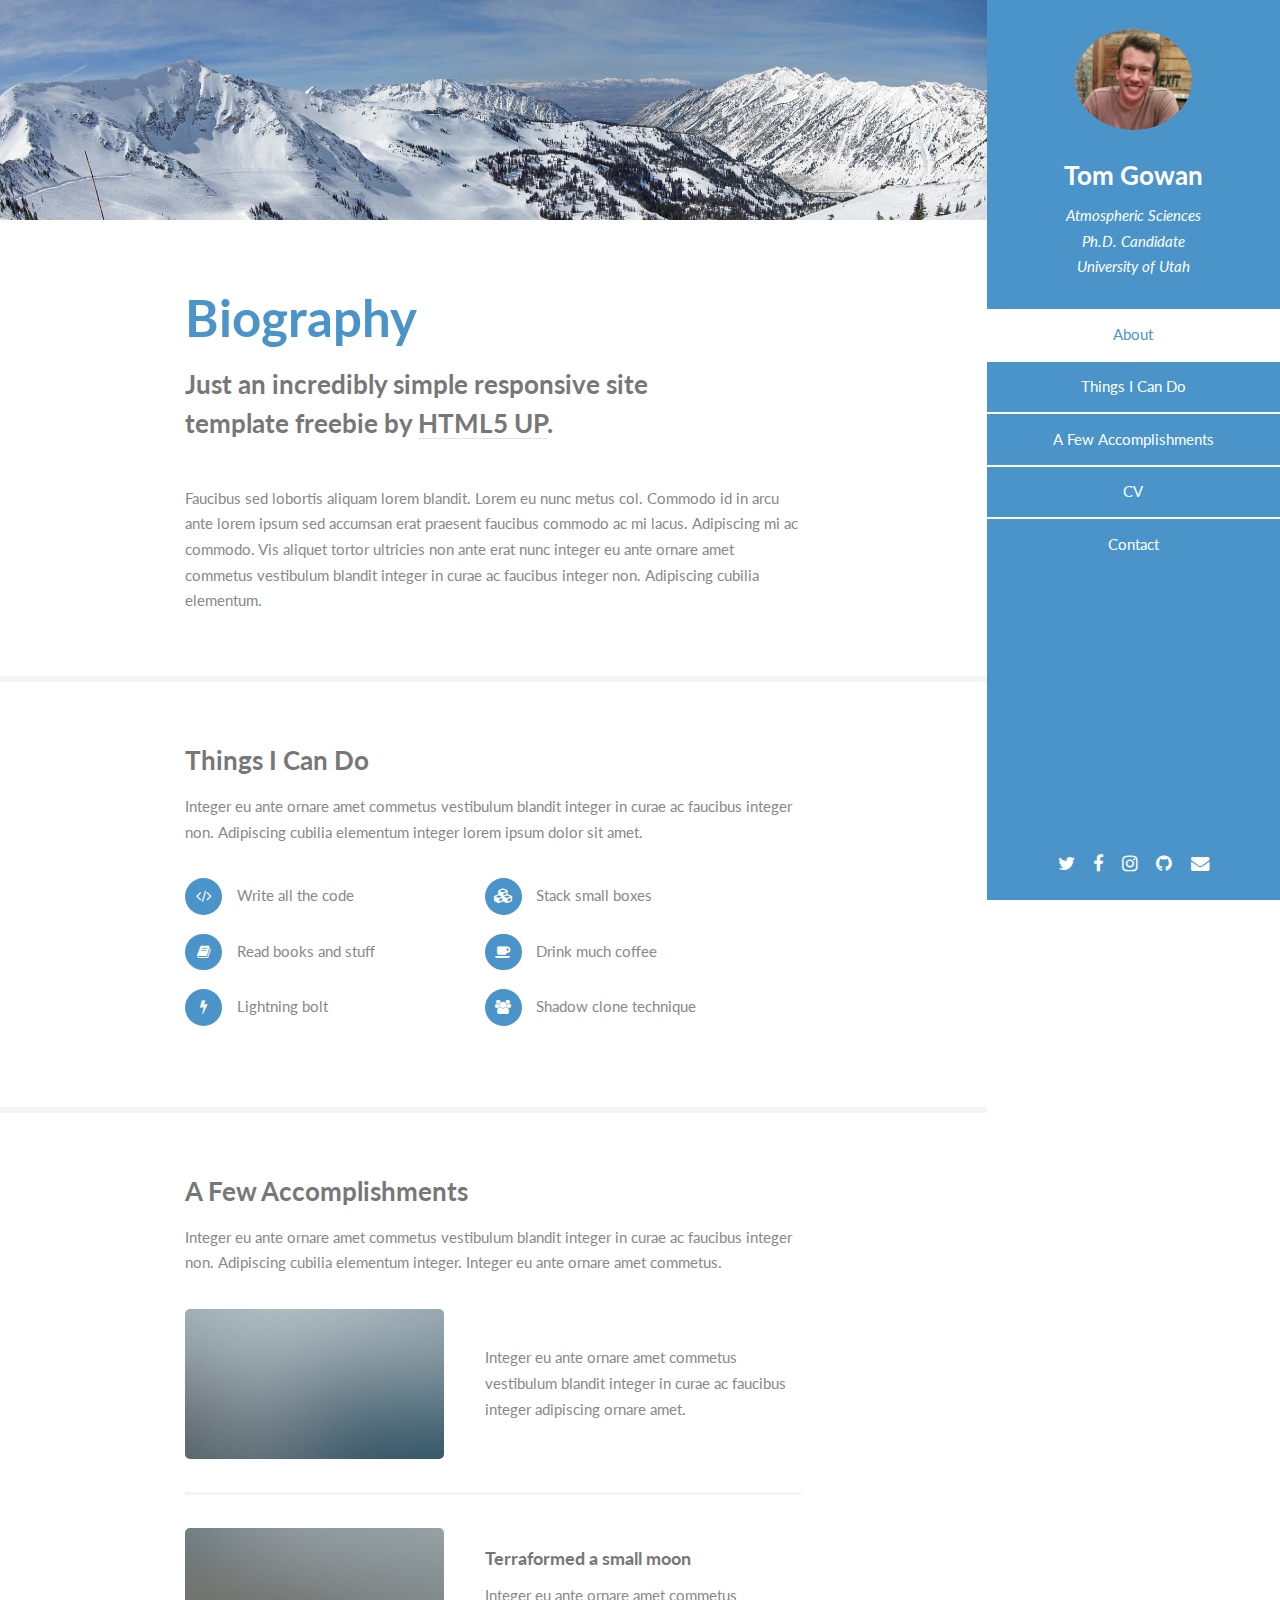
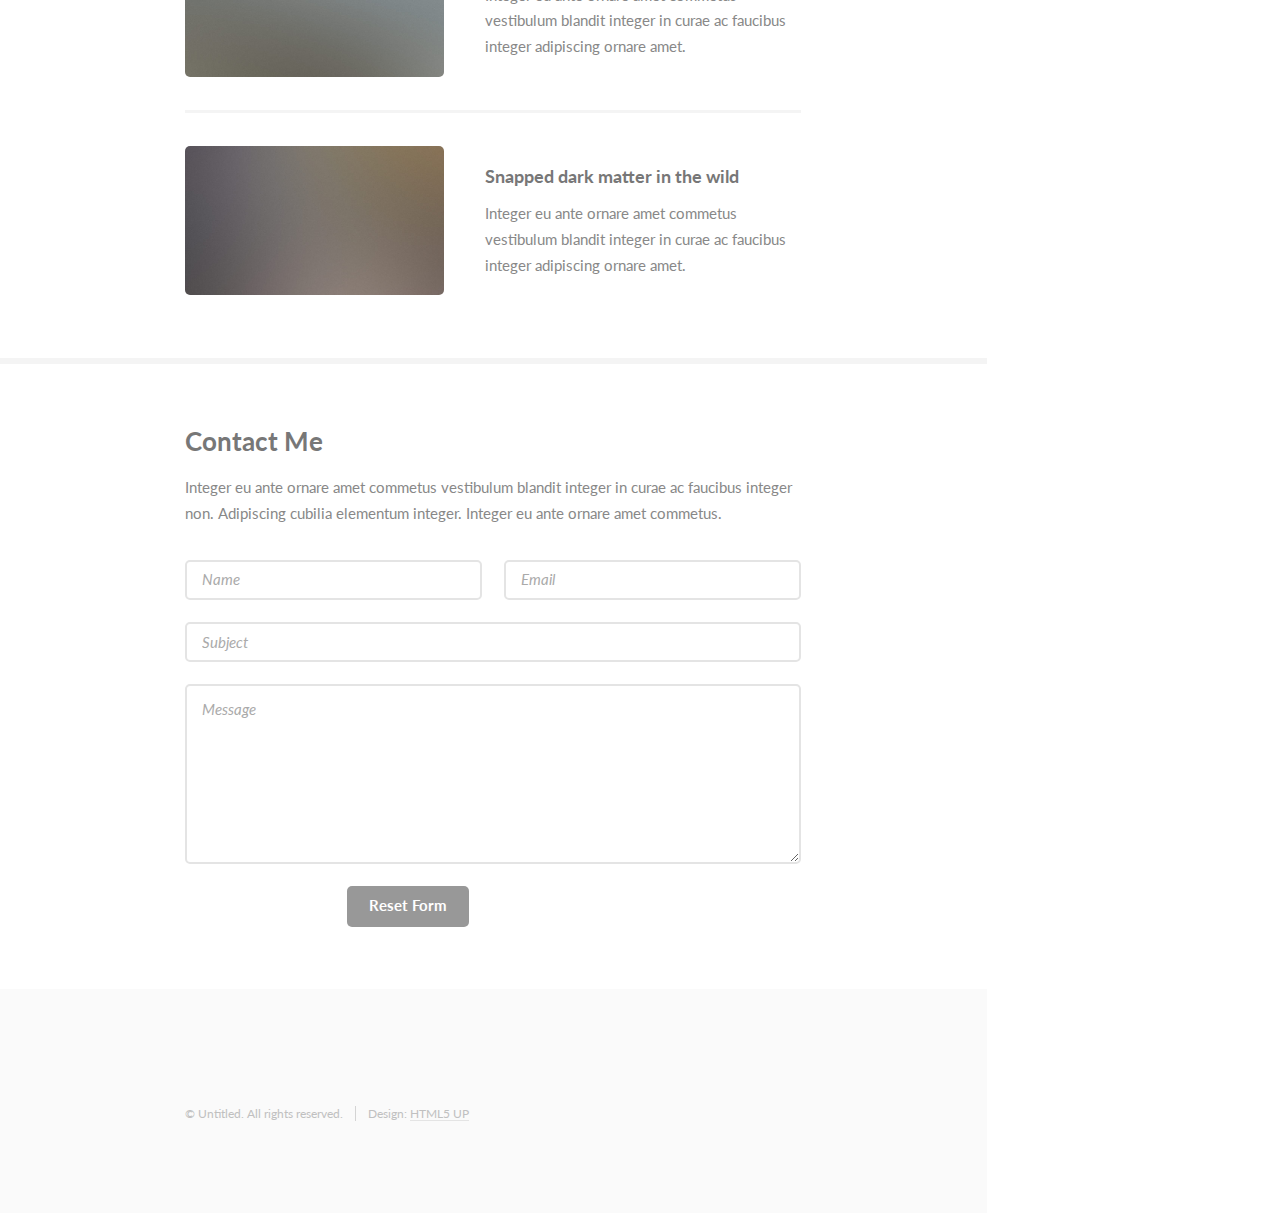
<file: index_backup.html>
<!DOCTYPE HTML>
<!--
	Read Only by HTML5 UP
	html5up.net | @ajlkn
	Free for personal and commercial use under the CCA 3.0 license (html5up.net/license)
-->
<html>
	<head>
		<title>Tom Gowan, U of Utah</title>
		<meta charset="utf-8" />
		<meta name="viewport" content="width=device-width, initial-scale=1" />
		<!--[if lte IE 8]><script src="assets/js/ie/html5shiv.js"></script><![endif]-->
		<link rel="stylesheet" href="assets/css/main.css" />
		<!--[if lte IE 8]><link rel="stylesheet" href="assets/css/ie8.css" /><![endif]-->
	</head>
	<body>

		<!-- Header -->
			<section id="header">
				<header>
					<span class="image avatar"><img src="images/avatar.jpg" alt="" /></span>
					<h1 id="logo"><a href="#">Tom Gowan</a></h1>
					<p>Atmospheric Sciences<br />
					   Ph.D. Candidate <br />
					   University of Utah</p>
				</header>
				<nav id="nav">
					<ul>
						<li><a href="#one" class="active">About</a></li>
						<li><a href="#two">Things I Can Do</a></li>
						<li><a href="#three">A Few Accomplishments</a></li>
						<li><a href="http://www.inscc.utah.edu/~u1013082/TGowan_CV.pdf">CV</a></li>
						<li><a href="#four">Contact</a></li>
					</ul>
				</nav>
				<footer>
					<ul class="icons">
						<li><a href="#" class="icon fa-twitter"><span class="label">Twitter</span></a></li>
						<li><a href="#" class="icon fa-facebook"><span class="label">Facebook</span></a></li>
						<li><a href="#" class="icon fa-instagram"><span class="label">Instagram</span></a></li>
						<li><a href="#" class="icon fa-github"><span class="label">Github</span></a></li>
						<li><a href="#" class="icon fa-envelope"><span class="label">Email</span></a></li>
					</ul>
				</footer>
			</section>

		<!-- Wrapper -->
			<div id="wrapper">

				<!-- Main -->
					<div id="main">

						<!-- One -->
							<section id="one">
								<div class="container">
									<header class="major">
										<h2>Biography</h2>
										<p>Just an incredibly simple responsive site<br />
										template freebie by <a href="http://html5up.net">HTML5 UP</a>.</p>
																			
</header>
									<p>Faucibus sed lobortis aliquam lorem blandit. Lorem eu nunc metus col. Commodo id in arcu ante lorem ipsum sed accumsan erat praesent faucibus commodo ac mi lacus. Adipiscing mi ac commodo. Vis aliquet tortor ultricies non ante erat nunc integer eu ante ornare amet commetus vestibulum blandit integer in curae ac faucibus integer non. Adipiscing cubilia elementum.</p>
								</div>
							</section>

						<!-- Two -->
							<section id="two">
								<div class="container">
									<h3>Things I Can Do</h3>
									<p>Integer eu ante ornare amet commetus vestibulum blandit integer in curae ac faucibus integer non. Adipiscing cubilia elementum integer lorem ipsum dolor sit amet.</p>
									<ul class="feature-icons">
										<li class="fa-code">Write all the code</li>
										<li class="fa-cubes">Stack small boxes</li>
										<li class="fa-book">Read books and stuff</li>
										<li class="fa-coffee">Drink much coffee</li>
										<li class="fa-bolt">Lightning bolt</li>
										<li class="fa-users">Shadow clone technique</li>
									</ul>
								</div>
							</section>

						<!-- Three -->
							<section id="three">
								<div class="container">
									<h3>A Few Accomplishments</h3>
									<p>Integer eu ante ornare amet commetus vestibulum blandit integer in curae ac faucibus integer non. Adipiscing cubilia elementum integer. Integer eu ante ornare amet commetus.</p>
									<div class="features">
										<article>
											<a href="#" class="image"><img src="images/pic01.jpg" alt="" /></a>
											<div class="inner">
												<p>Integer eu ante ornare amet commetus vestibulum blandit integer in curae ac faucibus integer adipiscing ornare amet.</p>
											</div>
										</article>
										<article>
											<a href="#" class="image"><img src="images/pic02.jpg" alt="" /></a>
											<div class="inner">
												<h4>Terraformed a small moon</h4>
												<p>Integer eu ante ornare amet commetus vestibulum blandit integer in curae ac faucibus integer adipiscing ornare amet.</p>
											</div>
										</article>
										<article>
											<a href="#" class="image"><img src="images/pic03.jpg" alt="" /></a>
											<div class="inner">
												<h4>Snapped dark matter in the wild</h4>
												<p>Integer eu ante ornare amet commetus vestibulum blandit integer in curae ac faucibus integer adipiscing ornare amet.</p>
											</div>
										</article>
									</div>
								</div>
							</section>

						<!-- Four -->
							<section id="four">
								<div class="container">
									<h3>Contact Me</h3>
									<p>Integer eu ante ornare amet commetus vestibulum blandit integer in curae ac faucibus integer non. Adipiscing cubilia elementum integer. Integer eu ante ornare amet commetus.</p>
									<form method="post" action="#">
										<div class="row uniform">
											<div class="6u 12u(xsmall)"><input type="text" name="name" id="name" placeholder="Name" /></div>
											<div class="6u 12u(xsmall)"><input type="email" name="email" id="email" placeholder="Email" /></div>
										</div>
										<div class="row uniform">
											<div class="12u"><input type="text" name="subject" id="subject" placeholder="Subject" /></div>
										</div>
										<div class="row uniform">
											<div class="12u"><textarea name="message" id="message" placeholder="Message" rows="6"></textarea></div>
										</div>
										<div class="row uniform">
											<div class="12u">
												<ul class="actions">
													<li><input type="submit" class="special" value="Send Message" /></li>
													<li><input type="reset" value="Reset Form" /></li>
												</ul>
											</div>
										</div>
									</form>
								</div>
							</section>

						<!-- Five -->
						<!--
							<section id="five">
								<div class="container">
									<h3>Elements</h3>

									<section>
										<h4>Text</h4>
										<p>This is <b>bold</b> and this is <strong>strong</strong>. This is <i>italic</i> and this is <em>emphasized</em>.
										This is <sup>superscript</sup> text and this is <sub>subscript</sub> text.
										This is <u>underlined</u> and this is code: <code>for (;;) { ... }</code>. Finally, <a href="#">this is a link</a>.</p>
										<hr />
										<header>
											<h4>Heading with a Subtitle</h4>
											<p>Lorem ipsum dolor sit amet nullam id egestas urna aliquam</p>
										</header>
										<p>Nunc lacinia ante nunc ac lobortis. Interdum adipiscing gravida odio porttitor sem non mi integer non faucibus ornare mi ut ante amet placerat aliquet. Volutpat eu sed ante lacinia sapien lorem accumsan varius montes viverra nibh in adipiscing blandit tempus accumsan.</p>
										<header>
											<h5>Heading with a Subtitle</h5>
											<p>Lorem ipsum dolor sit amet nullam id egestas urna aliquam</p>
										</header>
										<p>Nunc lacinia ante nunc ac lobortis. Interdum adipiscing gravida odio porttitor sem non mi integer non faucibus ornare mi ut ante amet placerat aliquet. Volutpat eu sed ante lacinia sapien lorem accumsan varius montes viverra nibh in adipiscing blandit tempus accumsan.</p>
										<hr />
										<h2>Heading Level 2</h2>
										<h3>Heading Level 3</h3>
										<h4>Heading Level 4</h4>
										<h5>Heading Level 5</h5>
										<h6>Heading Level 6</h6>
										<hr />
										<h5>Blockquote</h5>
										<blockquote>Fringilla nisl. Donec accumsan interdum nisi, quis tincidunt felis sagittis eget tempus euismod. Vestibulum ante ipsum primis in faucibus vestibulum. Blandit adipiscing eu felis iaculis volutpat ac adipiscing accumsan faucibus. Vestibulum ante ipsum primis in faucibus lorem ipsum dolor sit amet nullam adipiscing eu felis.</blockquote>
										<h5>Preformatted</h5>
										<pre><code>i = 0;

	while (!deck.isInOrder()) {
	    print 'Iteration ' + i;
	    deck.shuffle();
	    i++;
	}

	print 'It took ' + i + ' iterations to sort the deck.';</code></pre>
									</section>

									<section>
										<h4>Lists</h4>
										<div class="row">
											<div class="6u 12u(xsmall)">
												<h5>Unordered</h5>
												<ul>
													<li>Dolor pulvinar etiam magna etiam.</li>
													<li>Sagittis adipiscing lorem eleifend.</li>
													<li>Felis enim feugiat dolore viverra.</li>
												</ul>
												<h5>Alternate</h5>
												<ul class="alt">
													<li>Dolor pulvinar etiam magna etiam.</li>
													<li>Sagittis adipiscing lorem eleifend.</li>
													<li>Felis enim feugiat dolore viverra.</li>
												</ul>
											</div>
											<div class="6u 12u(xsmall)">
												<h5>Ordered</h5>
												<ol>
													<li>Dolor pulvinar etiam magna etiam.</li>
													<li>Etiam vel felis at lorem sed viverra.</li>
													<li>Felis enim feugiat dolore viverra.</li>
													<li>Dolor pulvinar etiam magna etiam.</li>
													<li>Etiam vel felis at lorem sed viverra.</li>
													<li>Felis enim feugiat dolore viverra.</li>
												</ol>
												<h5>Icons</h5>
												<ul class="icons">
													<li><a href="#" class="icon fa-twitter"><span class="label">Twitter</span></a></li>
													<li><a href="#" class="icon fa-facebook"><span class="label">Facebook</span></a></li>
													<li><a href="#" class="icon fa-instagram"><span class="label">Instagram</span></a></li>
													<li><a href="#" class="icon fa-github"><span class="label">Github</span></a></li>
													<li><a href="#" class="icon fa-dribbble"><span class="label">Dribbble</span></a></li>
													<li><a href="#" class="icon fa-tumblr"><span class="label">Tumblr</span></a></li>
												</ul>
											</div>
										</div>
										<h5>Actions</h5>
										<ul class="actions">
											<li><a href="#" class="button special">Default</a></li>
											<li><a href="#" class="button">Default</a></li>
											<li><a href="#" class="button alt">Default</a></li>
										</ul>
										<ul class="actions small">
											<li><a href="#" class="button special small">Small</a></li>
											<li><a href="#" class="button small">Small</a></li>
											<li><a href="#" class="button alt small">Small</a></li>
										</ul>
										<div class="row">
											<div class="3u 6u(medium) 12u$(xsmall)">
												<ul class="actions vertical">
													<li><a href="#" class="button special">Default</a></li>
													<li><a href="#" class="button">Default</a></li>
													<li><a href="#" class="button alt">Default</a></li>
												</ul>
											</div>
											<div class="3u 6u$(medium) 12u$(xsmall)">
												<ul class="actions vertical small">
													<li><a href="#" class="button special small">Small</a></li>
													<li><a href="#" class="button small">Small</a></li>
													<li><a href="#" class="button alt small">Small</a></li>
												</ul>
											</div>
											<div class="3u 6u(medium) 12u$(xsmall)">
												<ul class="actions vertical">
													<li><a href="#" class="button special fit">Default</a></li>
													<li><a href="#" class="button fit">Default</a></li>
													<li><a href="#" class="button alt fit">Default</a></li>
												</ul>
											</div>
											<div class="3u 6u$(medium) 12u$(xsmall)">
												<ul class="actions vertical small">
													<li><a href="#" class="button special small fit">Small</a></li>
													<li><a href="#" class="button small fit">Small</a></li>
													<li><a href="#" class="button alt small fit">Small</a></li>
												</ul>
											</div>
										</div>
									</section>

									<section>
										<h4>Table</h4>
										<h5>Default</h5>
										<div class="table-wrapper">
											<table>
												<thead>
													<tr>
														<th>Name</th>
														<th>Description</th>
														<th>Price</th>
													</tr>
												</thead>
												<tbody>
													<tr>
														<td>Item One</td>
														<td>Ante turpis integer aliquet porttitor.</td>
														<td>29.99</td>
													</tr>
													<tr>
														<td>Item Two</td>
														<td>Vis ac commodo adipiscing arcu aliquet.</td>
														<td>19.99</td>
													</tr>
													<tr>
														<td>Item Three</td>
														<td> Morbi faucibus arcu accumsan lorem.</td>
														<td>29.99</td>
													</tr>
													<tr>
														<td>Item Four</td>
														<td>Vitae integer tempus condimentum.</td>
														<td>19.99</td>
													</tr>
													<tr>
														<td>Item Five</td>
														<td>Ante turpis integer aliquet porttitor.</td>
														<td>29.99</td>
													</tr>
												</tbody>
												<tfoot>
													<tr>
														<td colspan="2"></td>
														<td>100.00</td>
													</tr>
												</tfoot>
											</table>
										</div>

										<h5>Alternate</h5>
										<div class="table-wrapper">
											<table class="alt">
												<thead>
													<tr>
														<th>Name</th>
														<th>Description</th>
														<th>Price</th>
													</tr>
												</thead>
												<tbody>
													<tr>
														<td>Item One</td>
														<td>Ante turpis integer aliquet porttitor.</td>
														<td>29.99</td>
													</tr>
													<tr>
														<td>Item Two</td>
														<td>Vis ac commodo adipiscing arcu aliquet.</td>
														<td>19.99</td>
													</tr>
													<tr>
														<td>Item Three</td>
														<td> Morbi faucibus arcu accumsan lorem.</td>
														<td>29.99</td>
													</tr>
													<tr>
														<td>Item Four</td>
														<td>Vitae integer tempus condimentum.</td>
														<td>19.99</td>
													</tr>
													<tr>
														<td>Item Five</td>
														<td>Ante turpis integer aliquet porttitor.</td>
														<td>29.99</td>
													</tr>
												</tbody>
												<tfoot>
													<tr>
														<td colspan="2"></td>
														<td>100.00</td>
													</tr>
												</tfoot>
											</table>
										</div>
									</section>

									<section>
										<h4>Buttons</h4>
										<ul class="actions">
											<li><a href="#" class="button special">Special</a></li>
											<li><a href="#" class="button">Default</a></li>
											<li><a href="#" class="button alt">Alternate</a></li>
										</ul>
										<ul class="actions">
											<li><a href="#" class="button special big">Big</a></li>
											<li><a href="#" class="button">Default</a></li>
											<li><a href="#" class="button alt small">Small</a></li>
										</ul>
										<ul class="actions fit">
											<li><a href="#" class="button special fit">Fit</a></li>
											<li><a href="#" class="button fit">Fit</a></li>
											<li><a href="#" class="button alt fit">Fit</a></li>
										</ul>
										<ul class="actions fit small">
											<li><a href="#" class="button special fit small">Fit + Small</a></li>
											<li><a href="#" class="button fit small">Fit + Small</a></li>
											<li><a href="#" class="button alt fit small">Fit + Small</a></li>
										</ul>
										<ul class="actions">
											<li><a href="#" class="button special icon fa-download">Icon</a></li>
											<li><a href="#" class="button icon fa-download">Icon</a></li>
											<li><a href="#" class="button alt icon fa-check">Icon</a></li>
										</ul>
										<ul class="actions">
											<li><span class="button special disabled">Special</span></li>
											<li><span class="button disabled">Default</span></li>
											<li><span class="button alt disabled">Alternate</span></li>
										</ul>
									</section>

									<section>
										<h4>Form</h4>
										<form method="post" action="#">
											<div class="row uniform">
												<div class="6u 12u(xsmall)">
													<input type="text" name="demo-name" id="demo-name" value="" placeholder="Name" />
												</div>
												<div class="6u 12u(xsmall)">
													<input type="email" name="demo-email" id="demo-email" value="" placeholder="Email" />
												</div>
											</div>
											<div class="row uniform">
												<div class="12u">
													<div class="select-wrapper">
														<select name="demo-category" id="demo-category">
															<option value="">- Category -</option>
															<option value="1">Manufacturing</option>
															<option value="1">Shipping</option>
															<option value="1">Administration</option>
															<option value="1">Human Resources</option>
														</select>
													</div>
												</div>
											</div>
											<div class="row uniform">
												<div class="4u 12u(medium)">
													<input type="radio" id="demo-priority-low" name="demo-priority" checked>
													<label for="demo-priority-low">Low Priority</label>
												</div>
												<div class="4u 12u(medium)">
													<input type="radio" id="demo-priority-normal" name="demo-priority">
													<label for="demo-priority-normal">Normal Priority</label>
												</div>
												<div class="4u 12u(medium)">
													<input type="radio" id="demo-priority-high" name="demo-priority">
													<label for="demo-priority-high">High Priority</label>
												</div>
											</div>
											<div class="row uniform">
												<div class="6u 12u(medium)">
													<input type="checkbox" id="demo-copy" name="demo-copy">
													<label for="demo-copy">Email me a copy of this message</label>
												</div>
												<div class="6u 12u(medium)">
													<input type="checkbox" id="demo-human" name="demo-human" checked>
													<label for="demo-human">I am a human and not a robot</label>
												</div>
											</div>
											<div class="row uniform">
												<div class="12u">
													<textarea name="demo-message" id="demo-message" placeholder="Enter your message" rows="6"></textarea>
												</div>
											</div>
											<div class="row uniform">
												<div class="12u">
													<ul class="actions">
														<li><input type="submit" value="Send Message" /></li>
														<li><input type="reset" value="Reset" class="alt" /></li>
													</ul>
												</div>
											</div>
										</form>
									</section>

									<section>
										<h4>Image</h4>
										<h5>Fit</h5>
										<span class="image fit"><img src="PANO_20171203_143949.jpg" alt="" /></span>
										<div class="box alt">
											<div class="row 50% uniform">
												<div class="4u"><span class="image fit"><img src="images/pic01.jpg" alt="" /></span></div>
												<div class="4u"><span class="image fit"><img src="images/pic02.jpg" alt="" /></span></div>
												<div class="4u"><span class="image fit"><img src="images/pic03.jpg" alt="" /></span></div>
											</div>
											<div class="row 50% uniform">
												<div class="4u"><span class="image fit"><img src="images/pic02.jpg" alt="" /></span></div>
												<div class="4u"><span class="image fit"><img src="images/pic03.jpg" alt="" /></span></div>
												<div class="4u"><span class="image fit"><img src="images/pic01.jpg" alt="" /></span></div>
											</div>
											<div class="row 50% uniform">
												<div class="4u"><span class="image fit"><img src="images/pic03.jpg" alt="" /></span></div>
												<div class="4u"><span class="image fit"><img src="images/pic01.jpg" alt="" /></span></div>
												<div class="4u"><span class="image fit"><img src="images/pic02.jpg" alt="" /></span></div>
											</div>
										</div>
										<h5>Left &amp; Right</h5>
										<p><span class="image left"><img src="images/avatar.jpg" alt="" /></span>Fringilla nisl. Donec accumsan interdum nisi, quis tincidunt felis sagittis eget. tempus euismod. Vestibulum ante ipsum primis in faucibus vestibulum. Blandit adipiscing eu felis iaculis volutpat ac adipiscing accumsan eu faucibus. Integer ac pellentesque praesent tincidunt felis sagittis eget. tempus euismod. Vestibulum ante ipsum primis in faucibus vestibulum. Blandit adipiscing eu felis iaculis volutpat ac adipiscing accumsan eu faucibus. Integer ac pellentesque praesent. Donec accumsan interdum nisi, quis tincidunt felis sagittis eget. tempus euismod. Vestibulum ante ipsum primis in faucibus vestibulum. Blandit adipiscing eu felis iaculis volutpat ac adipiscing accumsan eu faucibus. Integer ac pellentesque praesent tincidunt felis sagittis eget. tempus euismod. Vestibulum ante ipsum primis in faucibus vestibulum. Blandit adipiscing eu felis iaculis volutpat ac adipiscing accumsan eu faucibus. Integer ac pellentesque praesent.</p>
										<p><span class="image right"><img src="images/avatar.jpg" alt="" /></span>Fringilla nisl. Donec accumsan interdum nisi, quis tincidunt felis sagittis eget. tempus euismod. Vestibulum ante ipsum primis in faucibus vestibulum. Blandit adipiscing eu felis iaculis volutpat ac adipiscing accumsan eu faucibus. Integer ac pellentesque praesent tincidunt felis sagittis eget. tempus euismod. Vestibulum ante ipsum primis in faucibus vestibulum. Blandit adipiscing eu felis iaculis volutpat ac adipiscing accumsan eu faucibus. Integer ac pellentesque praesent. Donec accumsan interdum nisi, quis tincidunt felis sagittis eget. tempus euismod. Vestibulum ante ipsum primis in faucibus vestibulum. Blandit adipiscing eu felis iaculis volutpat ac adipiscing accumsan eu faucibus. Integer ac pellentesque praesent tincidunt felis sagittis eget. tempus euismod. Vestibulum ante ipsum primis in faucibus vestibulum. Blandit adipiscing eu felis iaculis volutpat ac adipiscing accumsan eu faucibus. Integer ac pellentesque praesent.</p>
									</section>

								</div>
							</section>
						-->

					</div>

				<!-- Footer -->
					<section id="footer">
					<section id="footer">
						<div class="container">
							<ul class="copyright">
								<li>&copy; Untitled. All rights reserved.</li><li>Design: <a href="http://html5up.net">HTML5 UP</a></li>
							</ul>
						</div>
					</section>

			</div>

		<!-- Scripts -->
			<script src="assets/js/jquery.min.js"></script>
			<script src="assets/js/jquery.scrollzer.min.js"></script>
			<script src="assets/js/jquery.scrolly.min.js"></script>
			<script src="assets/js/skel.min.js"></script>
			<script src="assets/js/util.js"></script>
			<!--[if lte IE 8]><script src="assets/js/ie/respond.min.js"></script><![endif]-->
			<script src="assets/js/main.js"></script>

	</body>
</html>
</file>
<file: assets/css/ie8.css>
/*
	Tom Gowan, UofU
	html5up.net | @ajlkn
	Free for personal and commercial use under the CCA 3.0 license (html5up.net/license)
*/

/* Basic */

	code,
	input[type="text"],
	input[type="password"],
	input[type="email"],
	select,
	textarea,
	.box,
	.image,
	.image img,
	input[type="submit"],
	input[type="reset"],
	input[type="button"],
	.button {
		position: relative;
		-ms-behavior: url("assets/js/ie/PIE.htc");
	}

/* Form */

	input[type="text"],
	input[type="password"],
	input[type="email"],
	select {
		line-height: 2.75em;
	}

	input[type="checkbox"],
	input[type="radio"] {
		-moz-appearance: normal;
		-webkit-appearance: normal;
		-ms-appearance: normal;
		appearance: normal;
	}

		input[type="checkbox"] + label,
		input[type="radio"] + label {
			padding: 0 0 0 1.5em;
		}

			input[type="checkbox"] + label:before,
			input[type="radio"] + label:before {
				display: none;
			}

/* Button */

	input[type="submit"].alt,
	input[type="reset"].alt,
	input[type="button"].alt,
	.button.alt {
		border: solid 2px #e4e4e4;
	}
</file>
<file: assets/css/main.css>
@import url("font-awesome.min.css");
@import url("https://fonts.googleapis.com/css?family=Lato:400,400italic,700,700italic|Source+Code+Pro:400");

/*
	Tom Gowan, U of U
	html5up.net | @ajlkn
	Free for personal and commercial use under the CCA 3.0 license (html5up.net/license)
*/

/* Reset */

	html, body, div, span, applet, object, iframe, h1, h2, h3, h4, h5, h6, p, blockquote, pre, a, abbr, acronym, address, big, cite, code, del, dfn, em, img, ins, kbd, q, s, samp, small, strike, strong, sub, sup, tt, var, b, u, i, center, dl, dt, dd, ol, ul, li, fieldset, form, label, legend, table, caption, tbody, tfoot, thead, tr, th, td, article, aside, canvas, details, embed, figure, figcaption, footer, header, hgroup, menu, nav, output, ruby, section, summary, time, mark, audio, video {
		margin: 0;
		padding: 0;
		border: 0;
		font-size: 100%;
		font: inherit;
		vertical-align: baseline;
	}

	article, aside, details, figcaption, figure, footer, header, hgroup, menu, nav, section {
		display: block;
	}

	body {
		line-height: 1;
	}

	ol, ul {
		list-style: none;
	}

	blockquote, q {
		quotes: none;
	}

	blockquote:before, blockquote:after, q:before, q:after {
		content: '';
		content: none;
	}

	table {
		border-collapse: collapse;
		border-spacing: 0;
	}

	body {
		-webkit-text-size-adjust: none;
	}

/* Box Model */

	*, *:before, *:after {
		-moz-box-sizing: border-box;
		-webkit-box-sizing: border-box;
		box-sizing: border-box;
	}

/* Containers */

	.container {
		margin-left: auto;
		margin-right: auto;
	}

	.container.\31 25\25 {
		width: 100%;
		max-width: 56.25em;
		min-width: 45em;
	}

	.container.\37 5\25 {
		width: 33.75em;
	}

	.container.\35 0\25 {
		width: 22.5em;
	}

	.container.\32 5\25 {
		width: 11.25em;
	}

	.container {
		width: 45em;
	}

	@media screen and (max-width: 1680px) {

		.container.\31 25\25 {
			width: 100%;
			max-width: 56.25em;
			min-width: 45em;
		}

		.container.\37 5\25 {
			width: 33.75em;
		}

		.container.\35 0\25 {
			width: 22.5em;
		}

		.container.\32 5\25 {
			width: 11.25em;
		}

		.container {
			width: 45em;
		}

	}

	@media screen and (max-width: 1280px) {

		.container.\31 25\25 {
			width: 100%;
			max-width: 52.5em;
			min-width: 42em;
		}

		.container.\37 5\25 {
			width: 31.5em;
		}

		.container.\35 0\25 {
			width: 21em;
		}

		.container.\32 5\25 {
			width: 10.5em;
		}

		.container {
			width: 42em;
		}

	}

	@media screen and (max-width: 1024px) {

		.container.\31 25\25 {
			width: 100%;
			max-width: 106.25%;
			min-width: 85%;
		}

		.container.\37 5\25 {
			width: 63.75%;
		}

		.container.\35 0\25 {
			width: 42.5%;
		}

		.container.\32 5\25 {
			width: 21.25%;
		}

		.container {
			width: 85% !important;
		}

	}

	@media screen and (max-width: 736px) {

		.container.\31 25\25 {
			width: 100%;
			max-width: 112.5%;
			min-width: 90%;
		}

		.container.\37 5\25 {
			width: 67.5%;
		}

		.container.\35 0\25 {
			width: 45%;
		}

		.container.\32 5\25 {
			width: 22.5%;
		}

		.container {
			width: 90% !important;
		}

	}

	@media screen and (max-width: 480px) {

		.container.\31 25\25 {
			width: 100%;
			max-width: 112.5%;
			min-width: 90%;
		}

		.container.\37 5\25 {
			width: 67.5%;
		}

		.container.\35 0\25 {
			width: 45%;
		}

		.container.\32 5\25 {
			width: 22.5%;
		}

		.container {
			width: 90% !important;
		}

	}

/* Grid */

	.row {
		border-bottom: solid 1px transparent;
		-moz-box-sizing: border-box;
		-webkit-box-sizing: border-box;
		box-sizing: border-box;
	}

	.row > * {
		float: left;
		-moz-box-sizing: border-box;
		-webkit-box-sizing: border-box;
		box-sizing: border-box;
	}

	.row:after, .row:before {
		content: '';
		display: block;
		clear: both;
		height: 0;
	}

	.row.uniform > * > :first-child {
		margin-top: 0;
	}

	.row.uniform > * > :last-child {
		margin-bottom: 0;
	}

	.row.\30 \25 > * {
		padding: 0 0 0 0em;
	}

	.row.\30 \25 {
		margin: 0 0 -1px 0em;
	}

	.row.uniform.\30 \25 > * {
		padding: 0em 0 0 0em;
	}

	.row.uniform.\30 \25 {
		margin: 0em 0 -1px 0em;
	}

	.row > * {
		padding: 0 0 0 2em;
	}

	.row {
		margin: 0 0 -1px -2em;
	}

	.row.uniform > * {
		padding: 2em 0 0 2em;
	}

	.row.uniform {
		margin: -2em 0 -1px -2em;
	}

	.row.\32 00\25 > * {
		padding: 0 0 0 4em;
	}

	.row.\32 00\25 {
		margin: 0 0 -1px -4em;
	}

	.row.uniform.\32 00\25 > * {
		padding: 4em 0 0 4em;
	}

	.row.uniform.\32 00\25 {
		margin: -4em 0 -1px -4em;
	}

	.row.\31 50\25 > * {
		padding: 0 0 0 3em;
	}

	.row.\31 50\25 {
		margin: 0 0 -1px -3em;
	}

	.row.uniform.\31 50\25 > * {
		padding: 3em 0 0 3em;
	}

	.row.uniform.\31 50\25 {
		margin: -3em 0 -1px -3em;
	}

	.row.\35 0\25 > * {
		padding: 0 0 0 1em;
	}

	.row.\35 0\25 {
		margin: 0 0 -1px -1em;
	}

	.row.uniform.\35 0\25 > * {
		padding: 1em 0 0 1em;
	}

	.row.uniform.\35 0\25 {
		margin: -1em 0 -1px -1em;
	}

	.row.\32 5\25 > * {
		padding: 0 0 0 0.5em;
	}

	.row.\32 5\25 {
		margin: 0 0 -1px -0.5em;
	}

	.row.uniform.\32 5\25 > * {
		padding: 0.5em 0 0 0.5em;
	}

	.row.uniform.\32 5\25 {
		margin: -0.5em 0 -1px -0.5em;
	}

	.\31 2u, .\31 2u\24 {
		width: 100%;
		clear: none;
		margin-left: 0;
	}

	.\31 1u, .\31 1u\24 {
		width: 91.6666666667%;
		clear: none;
		margin-left: 0;
	}

	.\31 0u, .\31 0u\24 {
		width: 83.3333333333%;
		clear: none;
		margin-left: 0;
	}

	.\39 u, .\39 u\24 {
		width: 75%;
		clear: none;
		margin-left: 0;
	}

	.\38 u, .\38 u\24 {
		width: 66.6666666667%;
		clear: none;
		margin-left: 0;
	}

	.\37 u, .\37 u\24 {
		width: 58.3333333333%;
		clear: none;
		margin-left: 0;
	}

	.\36 u, .\36 u\24 {
		width: 50%;
		clear: none;
		margin-left: 0;
	}

	.\35 u, .\35 u\24 {
		width: 41.6666666667%;
		clear: none;
		margin-left: 0;
	}

	.\34 u, .\34 u\24 {
		width: 33.3333333333%;
		clear: none;
		margin-left: 0;
	}

	.\33 u, .\33 u\24 {
		width: 25%;
		clear: none;
		margin-left: 0;
	}

	.\32 u, .\32 u\24 {
		width: 16.6666666667%;
		clear: none;
		margin-left: 0;
	}

	.\31 u, .\31 u\24 {
		width: 8.3333333333%;
		clear: none;
		margin-left: 0;
	}

	.\31 2u\24 + *,
	.\31 1u\24 + *,
	.\31 0u\24 + *,
	.\39 u\24 + *,
	.\38 u\24 + *,
	.\37 u\24 + *,
	.\36 u\24 + *,
	.\35 u\24 + *,
	.\34 u\24 + *,
	.\33 u\24 + *,
	.\32 u\24 + *,
	.\31 u\24 + * {
		clear: left;
	}

	.\-11u {
		margin-left: 91.66667%;
	}

	.\-10u {
		margin-left: 83.33333%;
	}

	.\-9u {
		margin-left: 75%;
	}

	.\-8u {
		margin-left: 66.66667%;
	}

	.\-7u {
		margin-left: 58.33333%;
	}

	.\-6u {
		margin-left: 50%;
	}

	.\-5u {
		margin-left: 41.66667%;
	}

	.\-4u {
		margin-left: 33.33333%;
	}

	.\-3u {
		margin-left: 25%;
	}

	.\-2u {
		margin-left: 16.66667%;
	}

	.\-1u {
		margin-left: 8.33333%;
	}

	@media screen and (max-width: 1680px) {

		.row > * {
			padding: 0 0 0 2em;
		}

		.row {
			margin: 0 0 -1px -2em;
		}

		.row.uniform > * {
			padding: 2em 0 0 2em;
		}

		.row.uniform {
			margin: -2em 0 -1px -2em;
		}

		.row.\32 00\25 > * {
			padding: 0 0 0 4em;
		}

		.row.\32 00\25 {
			margin: 0 0 -1px -4em;
		}

		.row.uniform.\32 00\25 > * {
			padding: 4em 0 0 4em;
		}

		.row.uniform.\32 00\25 {
			margin: -4em 0 -1px -4em;
		}

		.row.\31 50\25 > * {
			padding: 0 0 0 3em;
		}

		.row.\31 50\25 {
			margin: 0 0 -1px -3em;
		}

		.row.uniform.\31 50\25 > * {
			padding: 3em 0 0 3em;
		}

		.row.uniform.\31 50\25 {
			margin: -3em 0 -1px -3em;
		}

		.row.\35 0\25 > * {
			padding: 0 0 0 1em;
		}

		.row.\35 0\25 {
			margin: 0 0 -1px -1em;
		}

		.row.uniform.\35 0\25 > * {
			padding: 1em 0 0 1em;
		}

		.row.uniform.\35 0\25 {
			margin: -1em 0 -1px -1em;
		}

		.row.\32 5\25 > * {
			padding: 0 0 0 0.5em;
		}

		.row.\32 5\25 {
			margin: 0 0 -1px -0.5em;
		}

		.row.uniform.\32 5\25 > * {
			padding: 0.5em 0 0 0.5em;
		}

		.row.uniform.\32 5\25 {
			margin: -0.5em 0 -1px -0.5em;
		}

		.\31 2u\28xlarge\29, .\31 2u\24\28xlarge\29 {
			width: 100%;
			clear: none;
			margin-left: 0;
		}

		.\31 1u\28xlarge\29, .\31 1u\24\28xlarge\29 {
			width: 91.6666666667%;
			clear: none;
			margin-left: 0;
		}

		.\31 0u\28xlarge\29, .\31 0u\24\28xlarge\29 {
			width: 83.3333333333%;
			clear: none;
			margin-left: 0;
		}

		.\39 u\28xlarge\29, .\39 u\24\28xlarge\29 {
			width: 75%;
			clear: none;
			margin-left: 0;
		}

		.\38 u\28xlarge\29, .\38 u\24\28xlarge\29 {
			width: 66.6666666667%;
			clear: none;
			margin-left: 0;
		}

		.\37 u\28xlarge\29, .\37 u\24\28xlarge\29 {
			width: 58.3333333333%;
			clear: none;
			margin-left: 0;
		}

		.\36 u\28xlarge\29, .\36 u\24\28xlarge\29 {
			width: 50%;
			clear: none;
			margin-left: 0;
		}

		.\35 u\28xlarge\29, .\35 u\24\28xlarge\29 {
			width: 41.6666666667%;
			clear: none;
			margin-left: 0;
		}

		.\34 u\28xlarge\29, .\34 u\24\28xlarge\29 {
			width: 33.3333333333%;
			clear: none;
			margin-left: 0;
		}

		.\33 u\28xlarge\29, .\33 u\24\28xlarge\29 {
			width: 25%;
			clear: none;
			margin-left: 0;
		}

		.\32 u\28xlarge\29, .\32 u\24\28xlarge\29 {
			width: 16.6666666667%;
			clear: none;
			margin-left: 0;
		}

		.\31 u\28xlarge\29, .\31 u\24\28xlarge\29 {
			width: 8.3333333333%;
			clear: none;
			margin-left: 0;
		}

		.\31 2u\24\28xlarge\29 + *,
		.\31 1u\24\28xlarge\29 + *,
		.\31 0u\24\28xlarge\29 + *,
		.\39 u\24\28xlarge\29 + *,
		.\38 u\24\28xlarge\29 + *,
		.\37 u\24\28xlarge\29 + *,
		.\36 u\24\28xlarge\29 + *,
		.\35 u\24\28xlarge\29 + *,
		.\34 u\24\28xlarge\29 + *,
		.\33 u\24\28xlarge\29 + *,
		.\32 u\24\28xlarge\29 + *,
		.\31 u\24\28xlarge\29 + * {
			clear: left;
		}

		.\-11u\28xlarge\29 {
			margin-left: 91.66667%;
		}

		.\-10u\28xlarge\29 {
			margin-left: 83.33333%;
		}

		.\-9u\28xlarge\29 {
			margin-left: 75%;
		}

		.\-8u\28xlarge\29 {
			margin-left: 66.66667%;
		}

		.\-7u\28xlarge\29 {
			margin-left: 58.33333%;
		}

		.\-6u\28xlarge\29 {
			margin-left: 50%;
		}

		.\-5u\28xlarge\29 {
			margin-left: 41.66667%;
		}

		.\-4u\28xlarge\29 {
			margin-left: 33.33333%;
		}

		.\-3u\28xlarge\29 {
			margin-left: 25%;
		}

		.\-2u\28xlarge\29 {
			margin-left: 16.66667%;
		}

		.\-1u\28xlarge\29 {
			margin-left: 8.33333%;
		}

	}

	@media screen and (max-width: 1280px) {

		.row > * {
			padding: 0 0 0 1.5em;
		}

		.row {
			margin: 0 0 -1px -1.5em;
		}

		.row.uniform > * {
			padding: 1.5em 0 0 1.5em;
		}

		.row.uniform {
			margin: -1.5em 0 -1px -1.5em;
		}

		.row.\32 00\25 > * {
			padding: 0 0 0 3em;
		}

		.row.\32 00\25 {
			margin: 0 0 -1px -3em;
		}

		.row.uniform.\32 00\25 > * {
			padding: 3em 0 0 3em;
		}

		.row.uniform.\32 00\25 {
			margin: -3em 0 -1px -3em;
		}

		.row.\31 50\25 > * {
			padding: 0 0 0 2.25em;
		}

		.row.\31 50\25 {
			margin: 0 0 -1px -2.25em;
		}

		.row.uniform.\31 50\25 > * {
			padding: 2.25em 0 0 2.25em;
		}

		.row.uniform.\31 50\25 {
			margin: -2.25em 0 -1px -2.25em;
		}

		.row.\35 0\25 > * {
			padding: 0 0 0 0.75em;
		}

		.row.\35 0\25 {
			margin: 0 0 -1px -0.75em;
		}

		.row.uniform.\35 0\25 > * {
			padding: 0.75em 0 0 0.75em;
		}

		.row.uniform.\35 0\25 {
			margin: -0.75em 0 -1px -0.75em;
		}

		.row.\32 5\25 > * {
			padding: 0 0 0 0.375em;
		}

		.row.\32 5\25 {
			margin: 0 0 -1px -0.375em;
		}

		.row.uniform.\32 5\25 > * {
			padding: 0.375em 0 0 0.375em;
		}

		.row.uniform.\32 5\25 {
			margin: -0.375em 0 -1px -0.375em;
		}

		.\31 2u\28large\29, .\31 2u\24\28large\29 {
			width: 100%;
			clear: none;
			margin-left: 0;
		}

		.\31 1u\28large\29, .\31 1u\24\28large\29 {
			width: 91.6666666667%;
			clear: none;
			margin-left: 0;
		}

		.\31 0u\28large\29, .\31 0u\24\28large\29 {
			width: 83.3333333333%;
			clear: none;
			margin-left: 0;
		}

		.\39 u\28large\29, .\39 u\24\28large\29 {
			width: 75%;
			clear: none;
			margin-left: 0;
		}

		.\38 u\28large\29, .\38 u\24\28large\29 {
			width: 66.6666666667%;
			clear: none;
			margin-left: 0;
		}

		.\37 u\28large\29, .\37 u\24\28large\29 {
			width: 58.3333333333%;
			clear: none;
			margin-left: 0;
		}

		.\36 u\28large\29, .\36 u\24\28large\29 {
			width: 50%;
			clear: none;
			margin-left: 0;
		}

		.\35 u\28large\29, .\35 u\24\28large\29 {
			width: 41.6666666667%;
			clear: none;
			margin-left: 0;
		}

		.\34 u\28large\29, .\34 u\24\28large\29 {
			width: 33.3333333333%;
			clear: none;
			margin-left: 0;
		}

		.\33 u\28large\29, .\33 u\24\28large\29 {
			width: 25%;
			clear: none;
			margin-left: 0;
		}

		.\32 u\28large\29, .\32 u\24\28large\29 {
			width: 16.6666666667%;
			clear: none;
			margin-left: 0;
		}

		.\31 u\28large\29, .\31 u\24\28large\29 {
			width: 8.3333333333%;
			clear: none;
			margin-left: 0;
		}

		.\31 2u\24\28large\29 + *,
		.\31 1u\24\28large\29 + *,
		.\31 0u\24\28large\29 + *,
		.\39 u\24\28large\29 + *,
		.\38 u\24\28large\29 + *,
		.\37 u\24\28large\29 + *,
		.\36 u\24\28large\29 + *,
		.\35 u\24\28large\29 + *,
		.\34 u\24\28large\29 + *,
		.\33 u\24\28large\29 + *,
		.\32 u\24\28large\29 + *,
		.\31 u\24\28large\29 + * {
			clear: left;
		}

		.\-11u\28large\29 {
			margin-left: 91.66667%;
		}

		.\-10u\28large\29 {
			margin-left: 83.33333%;
		}

		.\-9u\28large\29 {
			margin-left: 75%;
		}

		.\-8u\28large\29 {
			margin-left: 66.66667%;
		}

		.\-7u\28large\29 {
			margin-left: 58.33333%;
		}

		.\-6u\28large\29 {
			margin-left: 50%;
		}

		.\-5u\28large\29 {
			margin-left: 41.66667%;
		}

		.\-4u\28large\29 {
			margin-left: 33.33333%;
		}

		.\-3u\28large\29 {
			margin-left: 25%;
		}

		.\-2u\28large\29 {
			margin-left: 16.66667%;
		}

		.\-1u\28large\29 {
			margin-left: 8.33333%;
		}

	}

	@media screen and (max-width: 1024px) {

		.row > * {
			padding: 0 0 0 1.5em;
		}

		.row {
			margin: 0 0 -1px -1.5em;
		}

		.row.uniform > * {
			padding: 1.5em 0 0 1.5em;
		}

		.row.uniform {
			margin: -1.5em 0 -1px -1.5em;
		}

		.row.\32 00\25 > * {
			padding: 0 0 0 3em;
		}

		.row.\32 00\25 {
			margin: 0 0 -1px -3em;
		}

		.row.uniform.\32 00\25 > * {
			padding: 3em 0 0 3em;
		}

		.row.uniform.\32 00\25 {
			margin: -3em 0 -1px -3em;
		}

		.row.\31 50\25 > * {
			padding: 0 0 0 2.25em;
		}

		.row.\31 50\25 {
			margin: 0 0 -1px -2.25em;
		}

		.row.uniform.\31 50\25 > * {
			padding: 2.25em 0 0 2.25em;
		}

		.row.uniform.\31 50\25 {
			margin: -2.25em 0 -1px -2.25em;
		}

		.row.\35 0\25 > * {
			padding: 0 0 0 0.75em;
		}

		.row.\35 0\25 {
			margin: 0 0 -1px -0.75em;
		}

		.row.uniform.\35 0\25 > * {
			padding: 0.75em 0 0 0.75em;
		}

		.row.uniform.\35 0\25 {
			margin: -0.75em 0 -1px -0.75em;
		}

		.row.\32 5\25 > * {
			padding: 0 0 0 0.375em;
		}

		.row.\32 5\25 {
			margin: 0 0 -1px -0.375em;
		}

		.row.uniform.\32 5\25 > * {
			padding: 0.375em 0 0 0.375em;
		}

		.row.uniform.\32 5\25 {
			margin: -0.375em 0 -1px -0.375em;
		}

		.\31 2u\28medium\29, .\31 2u\24\28medium\29 {
			width: 100%;
			clear: none;
			margin-left: 0;
		}

		.\31 1u\28medium\29, .\31 1u\24\28medium\29 {
			width: 91.6666666667%;
			clear: none;
			margin-left: 0;
		}

		.\31 0u\28medium\29, .\31 0u\24\28medium\29 {
			width: 83.3333333333%;
			clear: none;
			margin-left: 0;
		}

		.\39 u\28medium\29, .\39 u\24\28medium\29 {
			width: 75%;
			clear: none;
			margin-left: 0;
		}

		.\38 u\28medium\29, .\38 u\24\28medium\29 {
			width: 66.6666666667%;
			clear: none;
			margin-left: 0;
		}

		.\37 u\28medium\29, .\37 u\24\28medium\29 {
			width: 58.3333333333%;
			clear: none;
			margin-left: 0;
		}

		.\36 u\28medium\29, .\36 u\24\28medium\29 {
			width: 50%;
			clear: none;
			margin-left: 0;
		}

		.\35 u\28medium\29, .\35 u\24\28medium\29 {
			width: 41.6666666667%;
			clear: none;
			margin-left: 0;
		}

		.\34 u\28medium\29, .\34 u\24\28medium\29 {
			width: 33.3333333333%;
			clear: none;
			margin-left: 0;
		}

		.\33 u\28medium\29, .\33 u\24\28medium\29 {
			width: 25%;
			clear: none;
			margin-left: 0;
		}

		.\32 u\28medium\29, .\32 u\24\28medium\29 {
			width: 16.6666666667%;
			clear: none;
			margin-left: 0;
		}

		.\31 u\28medium\29, .\31 u\24\28medium\29 {
			width: 8.3333333333%;
			clear: none;
			margin-left: 0;
		}

		.\31 2u\24\28medium\29 + *,
		.\31 1u\24\28medium\29 + *,
		.\31 0u\24\28medium\29 + *,
		.\39 u\24\28medium\29 + *,
		.\38 u\24\28medium\29 + *,
		.\37 u\24\28medium\29 + *,
		.\36 u\24\28medium\29 + *,
		.\35 u\24\28medium\29 + *,
		.\34 u\24\28medium\29 + *,
		.\33 u\24\28medium\29 + *,
		.\32 u\24\28medium\29 + *,
		.\31 u\24\28medium\29 + * {
			clear: left;
		}

		.\-11u\28medium\29 {
			margin-left: 91.66667%;
		}

		.\-10u\28medium\29 {
			margin-left: 83.33333%;
		}

		.\-9u\28medium\29 {
			margin-left: 75%;
		}

		.\-8u\28medium\29 {
			margin-left: 66.66667%;
		}

		.\-7u\28medium\29 {
			margin-left: 58.33333%;
		}

		.\-6u\28medium\29 {
			margin-left: 50%;
		}

		.\-5u\28medium\29 {
			margin-left: 41.66667%;
		}

		.\-4u\28medium\29 {
			margin-left: 33.33333%;
		}

		.\-3u\28medium\29 {
			margin-left: 25%;
		}

		.\-2u\28medium\29 {
			margin-left: 16.66667%;
		}

		.\-1u\28medium\29 {
			margin-left: 8.33333%;
		}

	}

	@media screen and (max-width: 736px) {

		.row > * {
			padding: 0 0 0 1.25em;
		}

		.row {
			margin: 0 0 -1px -1.25em;
		}

		.row.uniform > * {
			padding: 1.25em 0 0 1.25em;
		}

		.row.uniform {
			margin: -1.25em 0 -1px -1.25em;
		}

		.row.\32 00\25 > * {
			padding: 0 0 0 2.5em;
		}

		.row.\32 00\25 {
			margin: 0 0 -1px -2.5em;
		}

		.row.uniform.\32 00\25 > * {
			padding: 2.5em 0 0 2.5em;
		}

		.row.uniform.\32 00\25 {
			margin: -2.5em 0 -1px -2.5em;
		}

		.row.\31 50\25 > * {
			padding: 0 0 0 1.875em;
		}

		.row.\31 50\25 {
			margin: 0 0 -1px -1.875em;
		}

		.row.uniform.\31 50\25 > * {
			padding: 1.875em 0 0 1.875em;
		}

		.row.uniform.\31 50\25 {
			margin: -1.875em 0 -1px -1.875em;
		}

		.row.\35 0\25 > * {
			padding: 0 0 0 0.625em;
		}

		.row.\35 0\25 {
			margin: 0 0 -1px -0.625em;
		}

		.row.uniform.\35 0\25 > * {
			padding: 0.625em 0 0 0.625em;
		}

		.row.uniform.\35 0\25 {
			margin: -0.625em 0 -1px -0.625em;
		}

		.row.\32 5\25 > * {
			padding: 0 0 0 0.3125em;
		}

		.row.\32 5\25 {
			margin: 0 0 -1px -0.3125em;
		}

		.row.uniform.\32 5\25 > * {
			padding: 0.3125em 0 0 0.3125em;
		}

		.row.uniform.\32 5\25 {
			margin: -0.3125em 0 -1px -0.3125em;
		}

		.\31 2u\28small\29, .\31 2u\24\28small\29 {
			width: 100%;
			clear: none;
			margin-left: 0;
		}

		.\31 1u\28small\29, .\31 1u\24\28small\29 {
			width: 91.6666666667%;
			clear: none;
			margin-left: 0;
		}

		.\31 0u\28small\29, .\31 0u\24\28small\29 {
			width: 83.3333333333%;
			clear: none;
			margin-left: 0;
		}

		.\39 u\28small\29, .\39 u\24\28small\29 {
			width: 75%;
			clear: none;
			margin-left: 0;
		}

		.\38 u\28small\29, .\38 u\24\28small\29 {
			width: 66.6666666667%;
			clear: none;
			margin-left: 0;
		}

		.\37 u\28small\29, .\37 u\24\28small\29 {
			width: 58.3333333333%;
			clear: none;
			margin-left: 0;
		}

		.\36 u\28small\29, .\36 u\24\28small\29 {
			width: 50%;
			clear: none;
			margin-left: 0;
		}

		.\35 u\28small\29, .\35 u\24\28small\29 {
			width: 41.6666666667%;
			clear: none;
			margin-left: 0;
		}

		.\34 u\28small\29, .\34 u\24\28small\29 {
			width: 33.3333333333%;
			clear: none;
			margin-left: 0;
		}

		.\33 u\28small\29, .\33 u\24\28small\29 {
			width: 25%;
			clear: none;
			margin-left: 0;
		}

		.\32 u\28small\29, .\32 u\24\28small\29 {
			width: 16.6666666667%;
			clear: none;
			margin-left: 0;
		}

		.\31 u\28small\29, .\31 u\24\28small\29 {
			width: 8.3333333333%;
			clear: none;
			margin-left: 0;
		}

		.\31 2u\24\28small\29 + *,
		.\31 1u\24\28small\29 + *,
		.\31 0u\24\28small\29 + *,
		.\39 u\24\28small\29 + *,
		.\38 u\24\28small\29 + *,
		.\37 u\24\28small\29 + *,
		.\36 u\24\28small\29 + *,
		.\35 u\24\28small\29 + *,
		.\34 u\24\28small\29 + *,
		.\33 u\24\28small\29 + *,
		.\32 u\24\28small\29 + *,
		.\31 u\24\28small\29 + * {
			clear: left;
		}

		.\-11u\28small\29 {
			margin-left: 91.66667%;
		}

		.\-10u\28small\29 {
			margin-left: 83.33333%;
		}

		.\-9u\28small\29 {
			margin-left: 75%;
		}

		.\-8u\28small\29 {
			margin-left: 66.66667%;
		}

		.\-7u\28small\29 {
			margin-left: 58.33333%;
		}

		.\-6u\28small\29 {
			margin-left: 50%;
		}

		.\-5u\28small\29 {
			margin-left: 41.66667%;
		}

		.\-4u\28small\29 {
			margin-left: 33.33333%;
		}

		.\-3u\28small\29 {
			margin-left: 25%;
		}

		.\-2u\28small\29 {
			margin-left: 16.66667%;
		}

		.\-1u\28small\29 {
			margin-left: 8.33333%;
		}

	}

	@media screen and (max-width: 480px) {

		.row > * {
			padding: 0 0 0 1.25em;
		}

		.row {
			margin: 0 0 -1px -1.25em;
		}

		.row.uniform > * {
			padding: 1.25em 0 0 1.25em;
		}

		.row.uniform {
			margin: -1.25em 0 -1px -1.25em;
		}

		.row.\32 00\25 > * {
			padding: 0 0 0 2.5em;
		}

		.row.\32 00\25 {
			margin: 0 0 -1px -2.5em;
		}

		.row.uniform.\32 00\25 > * {
			padding: 2.5em 0 0 2.5em;
		}

		.row.uniform.\32 00\25 {
			margin: -2.5em 0 -1px -2.5em;
		}

		.row.\31 50\25 > * {
			padding: 0 0 0 1.875em;
		}

		.row.\31 50\25 {
			margin: 0 0 -1px -1.875em;
		}

		.row.uniform.\31 50\25 > * {
			padding: 1.875em 0 0 1.875em;
		}

		.row.uniform.\31 50\25 {
			margin: -1.875em 0 -1px -1.875em;
		}

		.row.\35 0\25 > * {
			padding: 0 0 0 0.625em;
		}

		.row.\35 0\25 {
			margin: 0 0 -1px -0.625em;
		}

		.row.uniform.\35 0\25 > * {
			padding: 0.625em 0 0 0.625em;
		}

		.row.uniform.\35 0\25 {
			margin: -0.625em 0 -1px -0.625em;
		}

		.row.\32 5\25 > * {
			padding: 0 0 0 0.3125em;
		}

		.row.\32 5\25 {
			margin: 0 0 -1px -0.3125em;
		}

		.row.uniform.\32 5\25 > * {
			padding: 0.3125em 0 0 0.3125em;
		}

		.row.uniform.\32 5\25 {
			margin: -0.3125em 0 -1px -0.3125em;
		}

		.\31 2u\28xsmall\29, .\31 2u\24\28xsmall\29 {
			width: 100%;
			clear: none;
			margin-left: 0;
		}

		.\31 1u\28xsmall\29, .\31 1u\24\28xsmall\29 {
			width: 91.6666666667%;
			clear: none;
			margin-left: 0;
		}

		.\31 0u\28xsmall\29, .\31 0u\24\28xsmall\29 {
			width: 83.3333333333%;
			clear: none;
			margin-left: 0;
		}

		.\39 u\28xsmall\29, .\39 u\24\28xsmall\29 {
			width: 75%;
			clear: none;
			margin-left: 0;
		}

		.\38 u\28xsmall\29, .\38 u\24\28xsmall\29 {
			width: 66.6666666667%;
			clear: none;
			margin-left: 0;
		}

		.\37 u\28xsmall\29, .\37 u\24\28xsmall\29 {
			width: 58.3333333333%;
			clear: none;
			margin-left: 0;
		}

		.\36 u\28xsmall\29, .\36 u\24\28xsmall\29 {
			width: 50%;
			clear: none;
			margin-left: 0;
		}

		.\35 u\28xsmall\29, .\35 u\24\28xsmall\29 {
			width: 41.6666666667%;
			clear: none;
			margin-left: 0;
		}

		.\34 u\28xsmall\29, .\34 u\24\28xsmall\29 {
			width: 33.3333333333%;
			clear: none;
			margin-left: 0;
		}

		.\33 u\28xsmall\29, .\33 u\24\28xsmall\29 {
			width: 25%;
			clear: none;
			margin-left: 0;
		}

		.\32 u\28xsmall\29, .\32 u\24\28xsmall\29 {
			width: 16.6666666667%;
			clear: none;
			margin-left: 0;
		}

		.\31 u\28xsmall\29, .\31 u\24\28xsmall\29 {
			width: 8.3333333333%;
			clear: none;
			margin-left: 0;
		}

		.\31 2u\24\28xsmall\29 + *,
		.\31 1u\24\28xsmall\29 + *,
		.\31 0u\24\28xsmall\29 + *,
		.\39 u\24\28xsmall\29 + *,
		.\38 u\24\28xsmall\29 + *,
		.\37 u\24\28xsmall\29 + *,
		.\36 u\24\28xsmall\29 + *,
		.\35 u\24\28xsmall\29 + *,
		.\34 u\24\28xsmall\29 + *,
		.\33 u\24\28xsmall\29 + *,
		.\32 u\24\28xsmall\29 + *,
		.\31 u\24\28xsmall\29 + * {
			clear: left;
		}

		.\-11u\28xsmall\29 {
			margin-left: 91.66667%;
		}

		.\-10u\28xsmall\29 {
			margin-left: 83.33333%;
		}

		.\-9u\28xsmall\29 {
			margin-left: 75%;
		}

		.\-8u\28xsmall\29 {
			margin-left: 66.66667%;
		}

		.\-7u\28xsmall\29 {
			margin-left: 58.33333%;
		}

		.\-6u\28xsmall\29 {
			margin-left: 50%;
		}

		.\-5u\28xsmall\29 {
			margin-left: 41.66667%;
		}

		.\-4u\28xsmall\29 {
			margin-left: 33.33333%;
		}

		.\-3u\28xsmall\29 {
			margin-left: 25%;
		}

		.\-2u\28xsmall\29 {
			margin-left: 16.66667%;
		}

		.\-1u\28xsmall\29 {
			margin-left: 8.33333%;
		}

	}

/* Basic */

	body {
		background: #fff;
	}

	body, input, select, textarea {
		color: #888;
		font-family: "Lato", sans-serif;
		font-size: 16pt;
		font-weight: 400;
		line-height: 1.75em;
	}

	a {
		-moz-transition: color 0.2s ease-in-out, border-color 0.2s ease-in-out;
		-webkit-transition: color 0.2s ease-in-out, border-color 0.2s ease-in-out;
		-ms-transition: color 0.2s ease-in-out, border-color 0.2s ease-in-out;
		transition: color 0.2s ease-in-out, border-color 0.2s ease-in-out;
		border-bottom: solid 1px #e4e4e4;
		color: inherit;
		text-decoration: none;
	}

		a:hover {
			border-bottom-color: transparent;
			color: #4a94ca !important;
		}

	strong, b {
		color: #777;
		font-weight: 700;
	}

	em, i {
		font-style: italic;
	}

	p {
		margin: 0 0 2.25em 0;
	}

	h1, h2, h3, h4, h5, h6 {
		color: #777;
		font-weight: 700;
		line-height: 1em;
		margin: 0 0 0.5625em 0;
	}

		h1 a, h2 a, h3 a, h4 a, h5 a, h6 a {
			border: 0;
			color: inherit;
			text-decoration: none;
		}

	h2 {
		font-size: 2em;
		line-height: 1.5em;
	}

	h3 {
		font-size: 1.75em;
		line-height: 1.5em;
	}

	h4 {
		font-size: 1.25em;
		line-height: 1.5em;
	}

	h5 {
		font-size: 0.9em;
		line-height: 1.5em;
	}

	h6 {
		font-size: 0.7em;
		line-height: 1.5em;
	}

	sub {
		font-size: 0.8em;
		position: relative;
		top: 0.5em;
	}

	sup {
		font-size: 0.8em;
		position: relative;
		top: -0.5em;
	}

	hr {
		border: 0;
		border-bottom: solid 2px #f4f4f4;
		margin: 2.25em 0;
	}

		hr.major {
			margin: 3.375em 0;
		}

	blockquote {
		border-left: solid 8px #e4e4e4;
		font-style: italic;
		margin: 0 0 2.25em 0;
		padding: 0.5em 0 0.5em 2em;
	}

	code {
		background: #fff;
		border-radius: 5px;
		color: #fff;
		font-family: "Source Code Pro", monospace;
		font-size: 0.9em;
		margin: 0 0.25em;
		padding: 0.25em 0.65em;
	}

	pre {
		font-family: "Source Code Pro", monospace;
		font-size: 0.9em;
		margin: 0 0 2.25em 0;
	}

		pre code {
			-webkit-overflow-scrolling: touch;
			display: block;
			line-height: 1.5em;
			overflow-x: auto;
			padding: 1em 1.5em;
		}

	.align-left {
		text-align: left;
	}

	.align-center {
		text-align: center;
	}

	.align-right {
		text-align: right;
	}

/* Section/Article */

	section.special, article.special {
		text-align: center;
	}

	header p {
		color: #aaa;
		position: relative;
		margin: 0 0 1.6875em 0;
	}

	header h2 + p {
		font-size: 1.25em;
		margin-top: -0.5em;
		line-height: 1.5em;
	}

	header h3 + p {
		font-size: 1.1em;
		margin-top: -0.35em;
		line-height: 1.5em;
	}

	header h4 + p,
	header h5 + p,
	header h6 + p {
		font-size: 0.9em;
		margin-top: -0.25em;
		line-height: 1.5em;
	}

	header.major h2 {
		color: #4a94ca;
		font-size: 3.5em;
	}

		header.major h2 + p {
			color: #777;
			font-size: 1.75em;
			font-weight: 700;
			margin-top: -0.75em;
		}

/* Form */

	form {
		margin: 0 0 2.25em 0;
	}

	label {
		color: #777;
		display: block;
		font-size: 0.9em;
		font-weight: 700;
		margin: 0 0 1.125em 0;
	}

	input::-moz-focus-inner {
		border: 0;
		padding: 0;
	}

	input[type="text"],
	input[type="password"],
	input[type="email"],
	select,
	textarea {
		-moz-appearance: none;
		-webkit-appearance: none;
		-ms-appearance: none;
		appearance: none;
		border-radius: 5px;
		border: none;
		border: solid 2px #e4e4e4;
		color: inherit;
		display: block;
		outline: 0;
		padding: 0 1em;
		text-decoration: none;
		width: 100%;
	}

		input[type="text"]:invalid,
		input[type="password"]:invalid,
		input[type="email"]:invalid,
		select:invalid,
		textarea:invalid {
			box-shadow: none;
		}

		input[type="text"]:focus,
		input[type="password"]:focus,
		input[type="email"]:focus,
		select:focus,
		textarea:focus {
			border-color: #4a94ca;
		}

	.select-wrapper {
		text-decoration: none;
		display: block;
		position: relative;
	}

		.select-wrapper:before {
			-moz-osx-font-smoothing: grayscale;
			-webkit-font-smoothing: antialiased;
			font-family: FontAwesome;
			font-style: normal;
			font-weight: normal;
			text-transform: none !important;
		}

		.select-wrapper:before {
			color: #4a94ca;
			content: '\f078';
			display: block;
			height: 2.75em;
			line-height: 2.75em;
			pointer-events: none;
			position: absolute;
			right: 0;
			text-align: center;
			top: 0;
			width: 2.75em;
		}

		.select-wrapper select::-ms-expand {
			display: none;
		}

	input[type="text"],
	input[type="password"],
	input[type="email"],
	select {
		height: 2.75em;
	}

	textarea {
		padding: 0.75em 1em;
	}

	input[type="checkbox"],
	input[type="radio"] {
		-moz-appearance: none;
		-webkit-appearance: none;
		-ms-appearance: none;
		appearance: none;
		display: block;
		float: left;
		margin-right: -2em;
		opacity: 0;
		width: 1em;
		z-index: -1;
	}

		input[type="checkbox"] + label,
		input[type="radio"] + label {
			text-decoration: none;
			color: #888;
			cursor: pointer;
			display: inline-block;
			font-size: 1em;
			font-weight: 400;
			padding-left: 2.4em;
			padding-right: 0.75em;
			position: relative;
		}

			input[type="checkbox"] + label:before,
			input[type="radio"] + label:before {
				-moz-osx-font-smoothing: grayscale;
				-webkit-font-smoothing: antialiased;
				font-family: FontAwesome;
				font-style: normal;
				font-weight: normal;
				text-transform: none !important;
			}

			input[type="checkbox"] + label:before,
			input[type="radio"] + label:before {
				background: #fafafa;
				border-radius: 5px;
				border: solid 2px #e4e4e4;
				content: '';
				display: inline-block;
				height: 1.65em;
				left: 0;
				line-height: 1.58125em;
				position: absolute;
				text-align: center;
				top: 0;
				width: 1.65em;
			}

		input[type="checkbox"]:checked + label:before,
		input[type="radio"]:checked + label:before {
			background: #989898;
			border-color: #989898;
			color: #ffffff;
			content: '\f00c';
		}

		input[type="checkbox"]:focus + label:before,
		input[type="radio"]:focus + label:before {
			border-color: #4a94ca;
		}

	input[type="checkbox"] + label:before {
		border-radius: 5px;
	}

	input[type="radio"] + label:before {
		border-radius: 100%;
	}

	::-webkit-input-placeholder {
		color: #aaa !important;
		font-style: italic;
		opacity: 1.0;
	}

	:-moz-placeholder {
		color: #aaa !important;
		font-style: italic;
		opacity: 1.0;
	}

	::-moz-placeholder {
		color: #aaa !important;
		font-style: italic;
		opacity: 1.0;
	}

	:-ms-input-placeholder {
		color: #aaa !important;
		font-style: italic;
		opacity: 1.0;
	}

	.formerize-placeholder {
		color: #aaa !important;
		font-style: italic;
		opacity: 1.0;
	}

/* Box */

	.box {
		border-radius: 5px;
		border: solid 2px #e4e4e4;
		margin-bottom: 2.25em;
		padding: 1.5em;
	}

		.box > :last-child,
		.box > :last-child > :last-child,
		.box > :last-child > :last-child > :last-child {
			margin-bottom: 0;
		}

		.box.alt {
			border: 0;
			border-radius: 0;
			padding: 0;
		}

/* Icon */

	.icon {
		text-decoration: none;
		border-bottom: none;
		position: relative;
	}

		.icon:before {
			-moz-osx-font-smoothing: grayscale;
			-webkit-font-smoothing: antialiased;
			font-family: FontAwesome;
			font-style: normal;
			font-weight: normal;
			text-transform: none !important;
		}

		.icon > .label {
			display: none;
		}

/* Image */

	.image {
		border-radius: 5px;
		border: 0;
		display: inline-block;
		position: relative;
	}

		.image img {
			border-radius: 5px;
			display: block;
		}

		.image.left {
			float: left;
			margin: 0 2.5em 2em 0;
			top: 0.25em;
		}

		.image.right {
			float: right;
			margin: 0 0 2em 2.5em;
			top: 0.25em;
		}

		.image.fit {
			display: block;
			margin: 0 0 2.25em 0;
			width: 100%;
		}

			.image.fit img {
				display: block;
				width: 100%;
			}

		.image.avatar {
			border-radius: 100%;
			overflow: hidden;
		}

			.image.avatar img {
				border-radius: 100%;
				display: block;
				width: 100%;
			}

/* List */

	ol {
		list-style: decimal;
		margin: 0 0 2.25em 0;
		padding-left: 1.25em;
	}

		ol li {
			padding-left: 0.25em;
		}

	ul {
		list-style: disc;
		margin: 0 0 2.25em 0;
		padding-left: 1em;
	}

		ul li {
			padding-left: 0.5em;
		}

		ul.alt {
			list-style: none;
			padding-left: 0;
		}

			ul.alt li {
				border-top: solid 2px #f4f4f4;
				padding: 0.5em 0;
			}

				ul.alt li:first-child {
					border-top: 0;
					padding-top: 0;
				}

		ul.feature-icons {
			list-style: none;
			padding-left: 0;
		}

			ul.feature-icons li {
				text-decoration: none;
				display: inline-block;
				margin: 0 0 1.6875em 0;
				padding: 0.35em 0 0 3.5em;
				position: relative;
				vertical-align: top;
				width: 48%;
			}

				ul.feature-icons li:before {
					-moz-osx-font-smoothing: grayscale;
					-webkit-font-smoothing: antialiased;
					font-family: FontAwesome;
					font-style: normal;
					font-weight: normal;
					text-transform: none !important;
				}

				ul.feature-icons li:before {
					background: #4a94ca;
					border-radius: 100%;
					color: #ffffff;
					display: block;
					height: 2.5em;
					left: 0;
					line-height: 2.5em;
					position: absolute;
					text-align: center;
					top: 0;
					width: 2.5em;
				}

		ul.icons {
			cursor: default;
			list-style: none;
			padding-left: 0;
		}

			ul.icons li {
				display: inline-block;
				padding: 0 1em 0 0;
			}

				ul.icons li:last-child {
					padding-right: 0 !important;
				}

				ul.icons li .icon:before {
					font-size: 1.25em;
				}

		ul.actions {
			cursor: default;
			list-style: none;
			padding-left: 0;
		}

			ul.actions li {
				display: inline-block;
				padding: 0 1.125em 0 0;
				vertical-align: middle;
			}

				ul.actions li:last-child {
					padding-right: 0;
				}

			ul.actions.small li {
				padding: 0 0.5625em 0 0;
			}

			ul.actions.vertical li {
				display: block;
				padding: 1.125em 0 0 0;
			}

				ul.actions.vertical li:first-child {
					padding-top: 0;
				}

				ul.actions.vertical li > * {
					margin-bottom: 0;
				}

			ul.actions.vertical.small li {
				padding: 0.5625em 0 0 0;
			}

				ul.actions.vertical.small li:first-child {
					padding-top: 0;
				}

			ul.actions.fit {
				display: table;
				margin-left: -1.125em;
				padding: 0;
				table-layout: fixed;
				width: calc(100% + 1.125em);
			}

				ul.actions.fit li {
					display: table-cell;
					padding: 0 0 0 1.125em;
				}

					ul.actions.fit li > * {
						margin-bottom: 0;
					}

				ul.actions.fit.small {
					margin-left: -0.5625em;
					width: calc(100% + 0.5625em);
				}

					ul.actions.fit.small li {
						padding: 0 0 0 0.5625em;
					}

	dl {
		margin: 0 0 2.25em 0;
	}

/* Table */

	.table-wrapper {
		-webkit-overflow-scrolling: touch;
		overflow-x: auto;
	}

	table {
		margin: 0 0 2.25em 0;
		width: 100%;
	}

		table tbody tr {
			border: solid 2px #f4f4f4;
			border-left: 0;
			border-right: 0;
		}

			table tbody tr:nth-child(2n + 1) {
				background-color: #fafafa;
			}

		table td {
			padding: 0.75em 0.75em;
		}

		table th {
			color: #777;
			font-size: 0.9em;
			font-weight: 700;
			padding: 0 0.75em 0.75em 0.75em;
			text-align: left;
		}

		table thead {
			border-bottom: solid 4px #e4e4e4;
		}

		table tfoot {
			border-top: solid 4px #e4e4e4;
		}

		table.alt {
			border-collapse: separate;
		}

			table.alt tbody tr td {
				border: solid 2px #e4e4e4;
				border-left-width: 0;
				border-top-width: 0;
			}

				table.alt tbody tr td:first-child {
					border-left-width: 2px;
				}

			table.alt tbody tr:first-child td {
				border-top-width: 2px;
			}

			table.alt thead {
				border-bottom: 0;
			}

			table.alt tfoot {
				border-top: 0;
			}

/* Button */

	input[type="submit"],
	input[type="reset"],
	input[type="button"],
	.button {
		-moz-appearance: none;
		-webkit-appearance: none;
		-ms-appearance: none;
		appearance: none;
		-moz-transition: background-color 0.2s ease-in-out, color 0.2s ease-in-out;
		-webkit-transition: background-color 0.2s ease-in-out, color 0.2s ease-in-out;
		-ms-transition: background-color 0.2s ease-in-out, color 0.2s ease-in-out;
		transition: background-color 0.2s ease-in-out, color 0.2s ease-in-out;
		background-color: #989898;
		border-radius: 5px;
		border: 0;
		color: #ffffff !important;
		cursor: pointer;
		display: inline-block;
		font-weight: 700;
		height: 2.75em;
		line-height: 2.75em;
		padding: 0 1.5em;
		text-align: center;
		text-decoration: none;
		white-space: nowrap;
	}

		input[type="submit"]:hover,
		input[type="reset"]:hover,
		input[type="button"]:hover,
		.button:hover {
			background-color: #a5a5a5;
			color: #ffffff !important;
		}

		input[type="submit"]:active,
		input[type="reset"]:active,
		input[type="button"]:active,
		.button:active {
			background-color: #8b8b8b;
		}

		input[type="submit"].icon,
		input[type="reset"].icon,
		input[type="button"].icon,
		.button.icon {
			padding-left: 1.35em;
		}

			input[type="submit"].icon:before,
			input[type="reset"].icon:before,
			input[type="button"].icon:before,
			.button.icon:before {
				margin-right: 0.5em;
			}

		input[type="submit"].fit,
		input[type="reset"].fit,
		input[type="button"].fit,
		.button.fit {
			display: block;
			margin: 0 0 1.125em 0;
			width: 100%;
		}

		input[type="submit"].small,
		input[type="reset"].small,
		input[type="button"].small,
		.button.small {
			font-size: 0.8em;
		}

		input[type="submit"].big,
		input[type="reset"].big,
		input[type="button"].big,
		.button.big {
			font-size: 1.35em;
		}

		input[type="submit"].alt,
		input[type="reset"].alt,
		input[type="button"].alt,
		.button.alt {
			background-color: transparent;
			box-shadow: inset 0 0 0 2px #e4e4e4;
			color: #777 !important;
		}

			input[type="submit"].alt:hover,
			input[type="reset"].alt:hover,
			input[type="button"].alt:hover,
			.button.alt:hover {
				background-color: #f4f4f4;
				color: #777 !important;
			}

			input[type="submit"].alt:active,
			input[type="reset"].alt:active,
			input[type="button"].alt:active,
			.button.alt:active {
				background-color: #eaeaea;
			}

			input[type="submit"].alt.icon:before,
			input[type="reset"].alt.icon:before,
			input[type="button"].alt.icon:before,
			.button.alt.icon:before {
				color: #aaa;
			}

		input[type="submit"].special,
		input[type="reset"].special,
		input[type="button"].special,
		.button.special {
			background-color: #ffffff;
			color: #ffffff !important;
		}

			input[type="submit"].special:hover,
			input[type="reset"].special:hover,
			input[type="button"].special:hover,
			.button.special:hover {
				background-color: #ffffff;
			}

			input[type="submit"].special:active,
			input[type="reset"].special:active,
			input[type="button"].special:active,
			.button.special:active {
				background-color: #ffffff;
			}

		input[type="submit"].disabled, input[type="submit"]:disabled,
		input[type="reset"].disabled,
		input[type="reset"]:disabled,
		input[type="button"].disabled,
		input[type="button"]:disabled,
		.button.disabled,
		.button:disabled {
			background-color: #888 !important;
			box-shadow: inset 0 -0.15em 0 0 rgba(0, 0, 0, 0.15);
			color: #fff !important;
			cursor: default;
			opacity: 0.25;
		}

/* Features */

	.features article {
		border-top: solid 3px #f4f4f4;
		margin-bottom: 2.25em;
		padding-top: 2.25em;
	}

		.features article:first-child {
			border-top: 0;
			padding-top: 0;
		}

		.features article .image {
			display: inline-block;
			padding-right: 2.5em;
			vertical-align: middle;
			width: 48%;
		}

			.features article .image img {
				display: block;
				width: 100%;
			}

		.features article .inner {
			display: inline-block;
			vertical-align: middle;
			width: 50%;
		}

			.features article .inner > :last-child {
				margin-bottom: 0;
			}

/* Header */

	#header {
		display: -moz-flex;
		display: -webkit-flex;
		display: -ms-flex;
		display: flex;
		-moz-flex-direction: column;
		-webkit-flex-direction: column;
		-ms-flex-direction: column;
		flex-direction: column;
		-moz-justify-content: space-between;
		-webkit-justify-content: space-between;
		-ms-justify-content: space-between;
		justify-content: space-between;
		background: #4a94ca;
		color: #4a94ca;
		height: 100%;
		overflow-y: auto;
		position: fixed;
		text-align: center;
		top: 0;
		width: 23em;
		right: 0;
	}

		#header h1, #header h2, #header h3, #header h4, #header h5, #header h6 {
			color: #ffffff;
		}

			#header h1 a, #header h2 a, #header h3 a, #header h4 a, #header h5 a, #header h6 a {
				color: #ffffff;
			}

		#header header p {
			color: #ffffff;
		}

		#header a {
			color: #ffffff;
		}

			#header a:hover {
				color: #ffffff !important;
			}

		#header > header {
			-moz-flex-shrink: 0;
			-webkit-flex-shrink: 0;
			-ms-flex-shrink: 0;
			flex-shrink: 0;
			padding: 3em;
		}

			#header > header .avatar {
				display: block;
				margin: 0 auto 2.25em auto;
				width: 8em;
			}

			#header > header h1 {
				font-size: 1.75em;
				margin: 0;
			}

			#header > header p {
				color: #ffffff;
				font-style: italic;
				margin: 1em 0 0 0;
			}

		#header > footer {
			-moz-flex-shrink: 0;
			-webkit-flex-shrink: 0;
			-ms-flex-shrink: 0;
			flex-shrink: 0;
			bottom: 0;
			left: 0;
			padding: 2em;
			width: 100%;
		}

			#header > footer .icons {
				margin: 0;
			}

				#header > footer .icons li a {
					color: #ffffff;
				}

		#header > nav {
			-moz-flex-grow: 1;
			-webkit-flex-grow: 1;
			-ms-flex-grow: 1;
			flex-grow: 1;
		}

			#header > nav ul {
				list-style: none;
				margin: 0;
				padding: 0;
			}

				#header > nav ul li {
					border-top: solid 2px #ffffff;
					display: block;
					padding: 0;
				}

					#header > nav ul li a {
						-moz-transition: none;
						-webkit-transition: none;
						-ms-transition: none;
						transition: none;
						border: 0;
						color: #ffffff !important;
						display: block;
						padding: 0.85em 0;
						text-decoration: none;
					}

						#header > nav ul li a.active {
							background: #fff;
							color: #4a94ca !important;
						}

					#header > nav ul li:first-child {
						border-top: 0;
					}

/* Wrapper */

	#wrapper {
		background: #fff;
		padding-right: 23em;
	}

/* Main */

	#main > section {
		border-top: solid 6px #f4f4f4;
	}

		#main > section > .container {
			padding: 6em 0 4em 0;
		}

		#main > section:first-child {
			border-top: 0;
		}

/* One */

	#one:before {
		background-image: url("../../images/banner.jpg");
		background-position: top right;
		background-repeat: no-repeat;
		background-size: cover;
		content: '';
		display: block;
		height: 15em;
		width: 100%;
	}

/* Footer */

	#footer {
		background: #fafafa;
		border-top: 0;
		color: #c0c0c0;
		overflow: hidden;
		padding: 4em 0 2em 0;
	}

		#footer .copyright {
			line-height: 1em;
			list-style: none;
			padding: 0;
		}

			#footer .copyright li {
				border-left: solid 1px #d4d4d4;
				display: inline-block;
				font-size: 0.8em;
				margin-left: 1em;
				padding-left: 1em;
			}

				#footer .copyright li:first-child {
					border-left: 0;
					margin-left: 0;
					padding-left: 0;
				}

				#footer .copyright li a {
					color: inherit;
				}

/* XLarge */

	@media screen and (max-width: 1680px) {

		/* Basic */

			body, input, select, textarea {
				font-size: 13pt;
			}

		/* Header */

			#header {
				width: 21em;
			}

				#header > header {
					padding: 2em;
				}

				#header > footer {
					padding: 1.5em;
				}

		/* Wrapper */

			#wrapper {
				padding-right: 21em;
			}

		/* Main */

			#main > section > .container {
				padding: 4em 0 2em 0;
			}

	}

/* Large */

	@media screen and (max-width: 1280px) {

		/* Basic */

			body, input, select, textarea {
				font-size: 11pt;
			}

		/* Header */

			#header {
				width: 20em;
			}

		/* Wrapper */

			#wrapper {
				padding-right: 20em;
			}

	}

/* Medium */

	#titleBar {
		display: none;
	}

	@media screen and (max-width: 1024px) {

		/* Basic */

			html, body {
				overflow-x: hidden;
			}

			body, input, select, textarea {
				font-size: 12pt;
			}

		/* Image */

			.image.left, .image.right {
				max-width: 40%;
			}

				.image.left img, .image.right img {
					width: 100%;
				}

		/* Header */

			#header {
				-moz-backface-visibility: hidden;
				-webkit-backface-visibility: hidden;
				-ms-backface-visibility: hidden;
				backface-visibility: hidden;
				-moz-transition: -moz-transform 0.5s ease;
				-webkit-transition: -webkit-transform 0.5s ease;
				-ms-transition: -ms-transform 0.5s ease;
				transition: transform 0.5s ease;
				display: block;
				height: 100%;
				overflow-y: auto;
				position: fixed;
				top: 0;
				width: 23em;
				z-index: 10002;
				-moz-transform: translateX(23em);
				-webkit-transform: translateX(23em);
				-ms-transform: translateX(23em);
				transform: translateX(23em);
				right: 0;
			}

				#header > footer {
					bottom: auto;
					left: auto;
					margin: 0.5em 0 0 0;
					position: relative;
					right: auto;
					top: auto;
				}

		/* Wrapper */

			#wrapper {
				-moz-backface-visibility: hidden;
				-webkit-backface-visibility: hidden;
				-ms-backface-visibility: hidden;
				backface-visibility: hidden;
				-moz-transition: -moz-transform 0.5s ease;
				-webkit-transition: -webkit-transform 0.5s ease;
				-ms-transition: -ms-transform 0.5s ease;
				transition: transform 0.5s ease;
				padding: 44px 0 1px 0;
			}

		/* One */

			#one:before {
				height: 10em;
			}

		/* Off-Canvas Navigation */

			#titleBar {
				-moz-backface-visibility: hidden;
				-webkit-backface-visibility: hidden;
				-ms-backface-visibility: hidden;
				backface-visibility: hidden;
				-moz-transition: -moz-transform 0.5s ease;
				-webkit-transition: -webkit-transform 0.5s ease;
				-ms-transition: -ms-transform 0.5s ease;
				transition: transform 0.5s ease;
				display: block;
				height: 44px;
				left: 0;
				position: fixed;
				top: 0;
				width: 100%;
				z-index: 10001;
				background: #222;
				color: #fff;
				min-width: 320px;
			}

				#titleBar .title {
					color: #fff;
					display: block;
					font-weight: 700;
					height: 44px;
					line-height: 44px;
					padding: 0 1em;
					width: 100%;
					text-align: left;
				}

					#titleBar .title a {
						border: 0;
						text-decoration: none;
					}

				#titleBar .toggle {
					text-decoration: none;
					height: 4em;
					position: absolute;
					top: 0;
					width: 6em;
					border: 0;
					outline: 0;
					right: 0;
				}

					#titleBar .toggle:before {
						-moz-osx-font-smoothing: grayscale;
						-webkit-font-smoothing: antialiased;
						font-family: FontAwesome;
						font-style: normal;
						font-weight: normal;
						text-transform: none !important;
					}

					#titleBar .toggle:before {
						background: #4a94ca;
						color: #ffffff;
						content: '\f0c9';
						display: block;
						font-size: 18px;
						height: 44px;
						line-height: 44px;
						position: absolute;
						text-align: center;
						top: 0;
						width: 64px;
						right: 0;
					}

			body.header-visible #wrapper, body.header-visible #titleBar {
				-moz-transform: translateX(-23em);
				-webkit-transform: translateX(-23em);
				-ms-transform: translateX(-23em);
				transform: translateX(-23em);
			}

			body.header-visible #header {
				-moz-transform: translateX(0);
				-webkit-transform: translateX(0);
				-ms-transform: translateX(0);
				transform: translateX(0);
			}

	}

/* Small */

	@media screen and (max-width: 736px) {

		/* Basic */

			body, input, select, textarea {
				font-size: 12pt;
			}

			h1 br, h2 br, h3 br, h4 br, h5 br, h6 br {
				display: none;
			}

			h2 {
				font-size: 1.75em;
			}

			h3 {
				font-size: 1.5em;
			}

			h4 {
				font-size: 1em;
			}

		/* Image */

			.image.left {
				margin: 0 1.5em 1em 0;
			}

			.image.right {
				margin: 0 0 1em 1.5em;
			}

		/* Section/Article */

			header br {
				display: none;
			}

			header.major h2 {
				font-size: 2.5em;
			}

				header.major h2 + p {
					font-size: 1.5em;
				}

		/* Features */

			.features article .image {
				display: block;
				margin: 0 0 2.25em 0;
				padding-right: 0;
				width: 100%;
			}

			.features article .inner {
				display: block;
				width: 100%;
			}

		/* Header */

			#header {
				width: 17em;
				-moz-transform: translateX(17em);
				-webkit-transform: translateX(17em);
				-ms-transform: translateX(17em);
				transform: translateX(17em);
				right: 0;
			}

				#header > header {
					padding: 2em;
				}

					#header > header .avatar {
						margin: 0 auto 1.6875em auto;
						width: 6em;
					}

					#header > header h1 {
						font-size: 1.5em;
					}

					#header > header p {
						margin: 1em 0 0 0;
					}

				#header > footer {
					padding: 1.5em;
				}

		/* Main */

			#main > section > .container {
				padding: 2em 0 0 0;
			}

		/* One */

			#one:before {
				height: 7em;
			}

		/* Footer */

			#footer {
				text-align: center;
			}

				#footer .copyright li {
					border-left: 0;
					display: block;
					line-height: 1.75em;
					margin: 0.75em 0 0 0;
					padding-left: 0;
				}

					#footer .copyright li:first-child {
						margin-top: 0;
					}

		/* Off-Canvas Navigation */

			#titleBar .toggle {
				height: 4em;
				width: 6em;
			}

				#titleBar .toggle:before {
					font-size: 14px;
					width: 44px;
				}

			body.header-visible #wrapper, body.header-visible #titleBar {
				-moz-transform: translateX(-17em);
				-webkit-transform: translateX(-17em);
				-ms-transform: translateX(-17em);
				transform: translateX(-17em);
			}

	}

/* XSmall */

	@media screen and (max-width: 480px) {

		/* Basic */

			html, body {
				min-width: 320px;
			}

			body, input, select, textarea {
				font-size: 12pt;
			}

		/* List */

			ul.actions {
				margin: 0 0 2.25em 0;
			}

				ul.actions li {
					display: block;
					padding: 1.125em 0 0 0;
					text-align: center;
					width: 100%;
				}

					ul.actions li:first-child {
						padding-top: 0;
					}

					ul.actions li > * {
						width: 100%;
						margin: 0 !important;
					}

						ul.actions li > *.icon:before {
							margin-left: -2em;
						}

				ul.actions.small li {
					padding: 0.5625em 0 0 0;
				}

					ul.actions.small li:first-child {
						padding-top: 0;
					}

			ul.feature-icons li {
				display: block;
				width: 100%;
			}

		/* Button */

			input[type="submit"],
			input[type="reset"],
			input[type="button"],
			.button {
				padding: 0;
			}

	}
</file>
